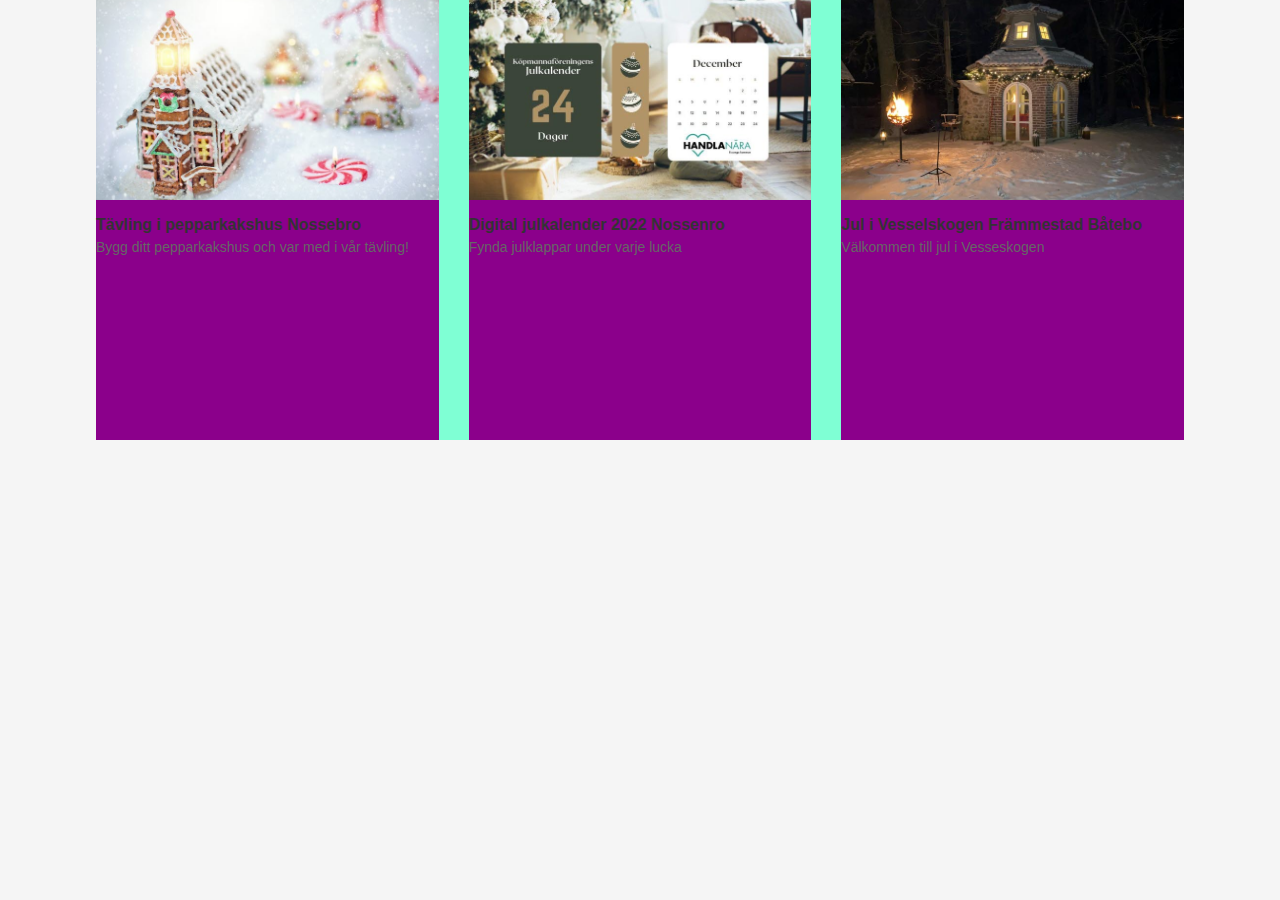
<file: Eget arbete/index.html>
<!DOCTYPE html>
<html>
    <head>
        <meta charset="utf-8">
        <meta http-equiv="X-UA-Compatible" content="IE=edge">
        <title></title>
        <meta name="description" content="">
        <meta name="viewport" content="width=device-width, initial-scale=1">
        <link rel="stylesheet" type="text/css" href="./style.css">
    </head>
    <body>
        <div class="card-container">
            <div class="card">
                <a href="#"></a>
                <div class="card-img img1">
                    <img src="./img/Pepparkakshus.jpeg" alt="pepparkakshus">
                </div>
                <div class="card-info">
                    <h1>Tävling i pepparkakshus Nossebro</h1>
                    <p>Bygg ditt pepparkakshus och var med i vår tävling!</p>
                </div>
            </div>
                <div class="card">
                    <a href="#"></a>
                    <div class="card-img img2">
                        <img src="./img/julkalender_2022.jpeg" alt="kalender">
                    </div>
                    <div class="card-info">
                        <h1>Digital julkalender 2022 Nossenro</h1>
                        <p>Fynda julklappar under varje lucka</p>
                    </div>
                </div>
                    <div class="card">
                    <a href="#"></a>
                     <div class="card-img img3">
                        <img src="./img/Jul i Vesselskogen.jpeg" alt="Jul">
                        </div>
                    <div class="card-info">
                        <h1>Jul i Vesselskogen Främmestad Båtebo</h1>
                        <p>Välkommen till jul i Vesseskogen</p>
                    </div>
                </div>
        </div>
    </body>
</html>
</file>
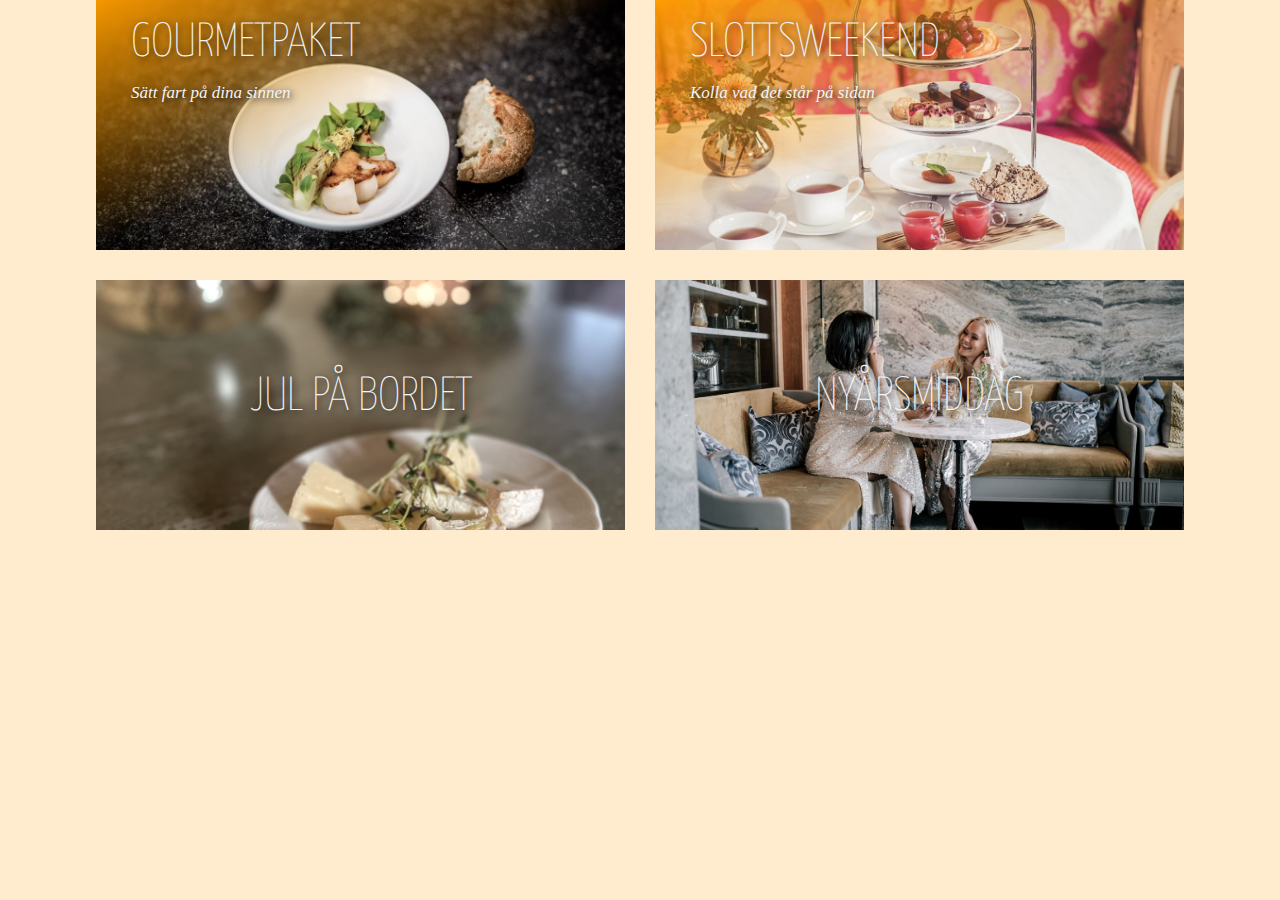
<file: responsive-card/html/card.html>
<!DOCTYPE html>
<html lang="sv">
    <head>
        <meta charset="utf-8">
        <meta http-equiv="X-UA-Compatible" content="IE=edge">
        <title>Kort</title>
        <meta name="description" content="">
        <meta name="viewport" content="width=device-width, initial-scale=1">
        <link rel="stylesheet" type="text/css" href="../css/card.css">
        <link rel="preconnect" href="https://fonts.googleapis.com">
<link rel="preconnect" href="https://fonts.gstatic.com" crossorigin>
<link href="https://fonts.googleapis.com/css2?family=Gentium+Book+Basic:ital@1&family=Yanone+Kaffeesatz&display=swap" rel="stylesheet">
    </head>
    <body>
        <div class="card-container">
            <div class="card card1">
                <a href="#"></a>
                <h1>Gourmetpaket</h1>
                <h2>Sätt fart på dina sinnen</h2>
                <div class="card-line"></div>
                <div class="card-info">
                    <p>Lorem ipsum dolor sit amet consectetur adipisicing elit. Necessitatibus harum sint error eveniet quibusdam mollitia, ullam, odit cumque fuga expedita id.</p>
                    <div class="card-btn">
                        <a href="#">Läs mer</a>
                        <a href="#">Boka</a>
                    </div>
                </div>
            </div>
            <div class="card card2">
                <a href="#"></a>
                <h1>Slottsweekend</h1>
                <h2>Kolla vad det står på sidan</h2>
                <div class="card-line"></div>
                <div class="card-info">
                    <p>Lorem ipsum dolor sit amet consectetur adipisicing elit. Necessitatibus harum sint error eveniet quibusdam mollitia, ullam, odit cumque fuga expedita id.</p>
                    <div class="card-btn">
                        <a href="#">Läs mer</a>
                        <a href="#">Boka</a>
                    </div>
                </div>
            </div>
            <div class="card card3 center">
                <a href="#"></a>
                <h1>Jul på bordet</h1>
            </div>
            <div class="card card4 center">
                <a href="#"></a>
                <h1>nyårsmiddag</h1>
            </div>
        </div>
    </body>
</html>
</file>
<file: Eget arbete/style.css>
*{
    margin: 0;
    padding: 0;
}

body {
    background-color: whitesmoke;
    width: 100%;
}

.card-container{
    width: 85%;
    margin: 0 auto;
    display: flex;
    flex-wrap: wrap;
    gap: 30px;
    background-color: aquamarine;
}

.card {
    flex: 1 1 30%;
    background-color: darkmagenta;
    height: 440px;
    
}

.card img{
    width: 100%;
    height: 200px;
    object-fit: cover;
    object-position: center;
}

h1{
    font-family: Arial, Helvetica, sans-serif;
    font-size: 16px;
    color: #333;
    margin: 12px 0px 5px;
}

p{
    font-family: Arial, Helvetica, sans-serif;
    color: #666666;
    margin: 0px 0px 10px;
    font-size: 14px;
}
</file>
<file: responsive-card/css/card.css>
* {
    margin: 0;
    padding: 0;
    box-sizing: border-box;
}

body {
    background-color: blanchedalmond;
    width: 100%;
}

.card-container {
    width: 85%;
    margin: 0 auto;
    display: flex;
    flex-wrap: wrap;
    gap: 30px;
}


.card {
    padding: 20px 35px;
    height: 250px;
    flex: 1 1 40%;
    background-size: cover;
    background-position: center;
    position: relative;
    font-family: 'Yanone Kaffeesatz', sans-serif;
    color: whitesmoke;
    overflow: hidden;
}

.card::before{
    content: "";
    background-color: rgba(0, 0, 0, 0.46);
    width: 100%;
    height: 100%;
    position: absolute;
    top: 0;
    left: 0;
    opacity: 0;
    transition: all .3s;
}

.card:hover::before{
    opacity: 1;
}

.card:hover .card-line{
    animation: fade-from-left 0.6s;
    display: block;
}

.card:hover.card-info{
    display: block;
    left: 0;
    animation: fade-from-right 1s;
}

.card > *{
    z-index: 3;
    position: relative;
}

.card1{
    background-image: linear-gradient(to bottom right, rgba(255, 157, 0, 0.965), transparent, transparent), url(../img/pilgrimsmusslor.jpeg);
}

.card2{
    background-image: linear-gradient(to bottom right, rgba(255, 157, 0, 0.965), transparent, transparent), url(../img/fika.jpeg);
}

.card3{
    background-image: url(../img/sivans_ost.jpeg) ;
}

.card4{
    background-image: url(../img/bjertorp-fotografering-juni-27-3-min.jpeg);
}

.card > a {
    text-decoration: none;
    position: absolute;
    top: 0;
    left: 0;
    width: 100%;
    height: 100%;
    z-index: 2;
}

.card h1 {
    text-transform: uppercase;
    font-size: 48px;
    font-weight: 200;
    margin-bottom: 15px;
}

.card h2 {
    font-style: italic;
    font-size: 17px;
    font-family: 'Gentium Book Basic', serif;
    font-weight: 300;
}

.card h1, .card h2{
    text-shadow: 2px 2px 7px rgba(0, 0, 0, 0.9);
}

.center{
    display: flex;
    justify-content: center;
    align-items: center;
}

.card-line{
    width: 100%;
    height: 3px;
    background-color: whitesmoke;
    margin: 15px 0;
    display: none;
}

.card-info{
    font-family: 'Gentium Book Basic', serif;
    display: none;
    position: relative;
    left: 120%;
}

.card-info > *{
    margin: 15px 0;
}

.card-btn > a{
    display: inline-block;
    text-decoration: none;
    font-family: 'Yanone Kaffeesatz', sans-serif;
    color: whitesmoke;
    text-transform: uppercase;
    font-size: 20px;
    padding: 6px 30px;
    border: 2px solid white;
}

@keyframes fade-from-left{
    from{
        width: 0;
    }
    to{
        width: 100%;
    }
}

@keyframes fade-from-right{
    from{
        left: 120%;
    }
    to{
        left: 0;
    }
}
</file>
